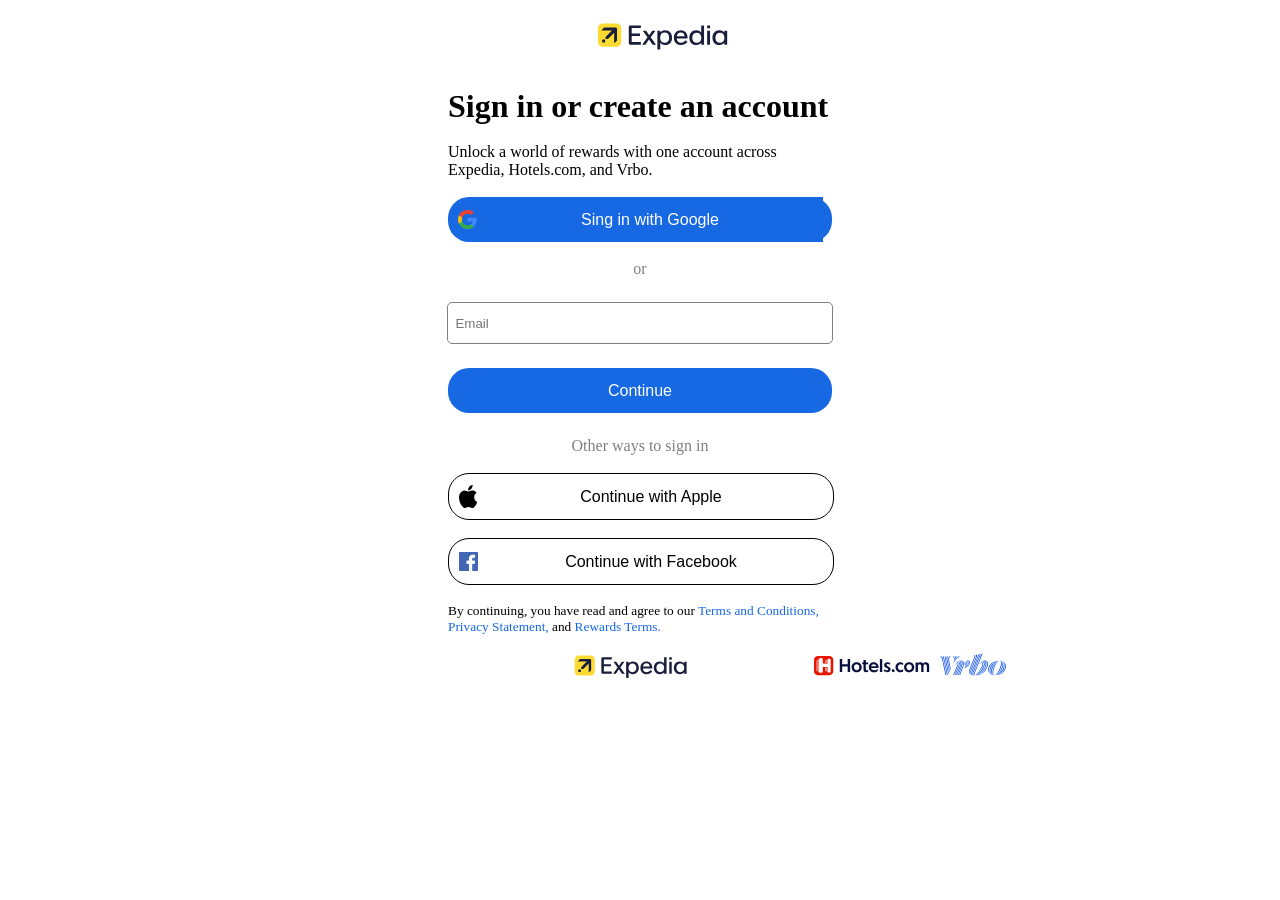
<file: login.html>
<!DOCTYPE html>
<html lang="en">

<head>
    <meta charset="UTF-8">
    <meta name="viewport" content="width=device-width, initial-scale=1.0">
    <title>Expedia Account Login</title>
    <link rel="shortcut icon" href="./assets/expidia.logo.webp" type="image/x-icon">
    <link rel="stylesheet" href="style.css">
</head>

<body>
    <form action="#">
        <img id="first_logo" src="./assets/onekey__expedia.svg" alt="Expedia Logo">
        <h1>Sign in or create an account</h1>
        <p>Unlock a world of rewards with one account across Expedia, Hotels.com, and Vrbo.</p>
        <div class="btn">
            <img src="./assets/google.svg" alt="logo">
            <button>Sing in with Google</button>
        </div>

        <div id="center">
            <p style="color: grey; cursor: pointer;">or</p>
            <input type="text" placeholder="  Email" id="input">
            <div id="btn_two">
                <button>Continue</button>
            </div>
            <p style="color: grey; cursor: pointer;">Other ways to sign in</p>
        </div>

        <div class="btn_three">
            <img src="./assets/apple.svg" alt="apple">
            <button>Continue with Apple</button>
        </div>

        <div class="btn_three">
            <img src="./assets/facebook.svg" alt="facebook">
            <button>Continue with Facebook</button>
        </div>

        <p id="foot_para">By continuing, you have read and agree to our <a href="#">Terms and Conditions, Privacy
                Statement,</a> and
            <a href="#">Rewards Terms.</a>
        </p>

        <div id="footer">
            <img src="./assets/onekey__expedia (1).svg" alt="logo1">
            <img src="./assets/onekey__hotels__english.svg" alt="logo2">
            <img src="./assets/onekey__vrbo.svg" alt="logo3">
        </div>
    </form>
</body>

</html>
</file>
<file: style.css>
* {
    margin: 0%;
    padding: 0%;
}

body {
    height: 100vh;
    width: 100vw;
    display: flex;
    justify-content: center;
}

form {
    height: 100%;
    width: 30%;
    display: flex;
    flex-direction: column;
    gap: 18px;
}

#first_logo {
    height: 70px;
    width: 130px;
    margin-left: 150px;
}

.btn {
    height: 45px;
    width: 100%;
    background-color: #1668e3;
    display: flex;
    border-radius: 21px;
}

.btn img {
    height: 100%;
    width: 5%;
    margin-left: 10px;
}

.btn button {
    font-size: medium;
    height: 100%;
    width: 90%;
    background-color: #1668e3;
    border: none;
    color: white;
}

#center {
    display: flex;
    flex-direction: column;
    align-items: center;
    gap: 24px;
    height: auto;
    width: 100%;
}

#input {
    height: 40px;
    width: 100%;
    border-radius: 5px;
    border: 1px solid grey;
}

#btn_two {
    height: 45px;
    width: 100%;
    border-radius: 21px;
    display: flex;
    justify-content: center;
    background-color: #1668e3;
}

#btn_two button {
    border: none;
    background-color: transparent;
    color: white;
    font-size: medium;
}

.btn_three {
    height: 45px;
    width: 100%;
    background-color: transparent;
    display: flex;
    border: 1px solid black;
    border-radius: 21px;

}

.btn_three img {
    height: 100%;
    width: 5%;
    margin-left: 10px;
}

.btn_three button {
    font-size: medium;
    height: 100%;
    width: 90%;
    background-color: transparent;
    border: none;
    color: rgb(0, 0, 0);
}

#foot_para{
    font-size: smaller;
    gap: 50px;

}

#foot_para a {
    text-decoration: none;
    color: #1668e3;
}

#footer{
    height:25px;
    width: 90%;
    padding-left: 10PX;
    display: flex;
    justify-content: center;
    justify-content: space-evenly;
    gap: 10px;
}
</file>
